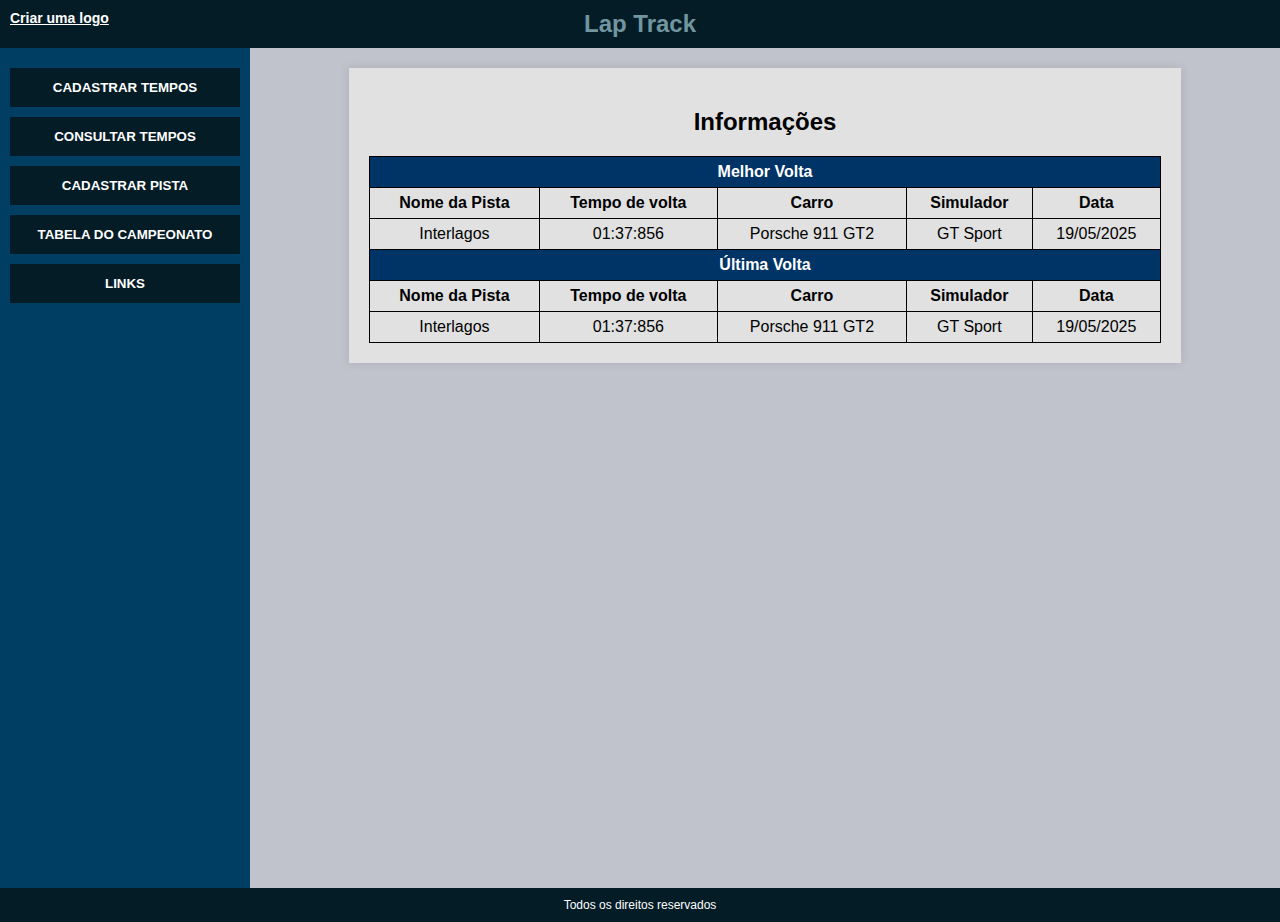
<file: index.html>
<!DOCTYPE html>
<html lang="pt-br">
<head>
    <meta charset="UTF-8">
    <title>Lap Track</title>
    <link rel="shortcut icon" href="imagens/logo.png">
    <script src="https://code.jquery.com/jquery-3.2.1.js"></script>
    <meta charset="UTF-8">
    <link rel="stylesheet" href="rules/style.css">
</head>
<body>
  <header>
    <a href="index.html">Criar uma logo</a>
    Lap Track
  </header>

  <div class="container">
    <div class="sidebar">
      <button id="btnCadastrarTempo" >CADASTRAR TEMPOS</button>
      <button id="btnConsultarTempo">CONSULTAR TEMPOS</button>
      <button id="btnCadastrarPista">CADASTRAR PISTA</button>
      <button id="btnTabelaCamp">TABELA DO CAMPEONATO</button>
      <button id="btnLinks">LINKS</button>
    </div>

    <div class="content">
      <div class="info-box">
        <h2>Informações</h2>

        <table>
          <tr class="table-header">
            <td colspan="5">Melhor Volta</td>
          </tr>
          <tr>
            <th>Nome da Pista</th>
            <th>Tempo de volta</th>
            <th>Carro</th>
            <th>Simulador</th>
            <th>Data</th>
          </tr>
          <tr>
            <td>Interlagos</td>
            <td>01:37:856</td>
            <td>Porsche 911 GT2</td>
            <td>GT Sport</td>
            <td>19/05/2025</td>
          </tr>
          <tr class="table-header">
            <td colspan="5">Última Volta</td>
          </tr>
          <tr>
            <th>Nome da Pista</th>
            <th>Tempo de volta</th>
            <th>Carro</th>
            <th>Simulador</th>
            <th>Data</th>
          </tr>
          <tr>
            <td>Interlagos</td>
            <td>01:37:856</td>
            <td>Porsche 911 GT2</td>
            <td>GT Sport</td>
            <td>19/05/2025</td>
          </tr>
        </table>
      </div>
    </div>
  </div>

  <footer>
    Todos os direitos reservados
  </footer>
  <script src="scripts/index.js"></script>
</body>
</html>
</file>
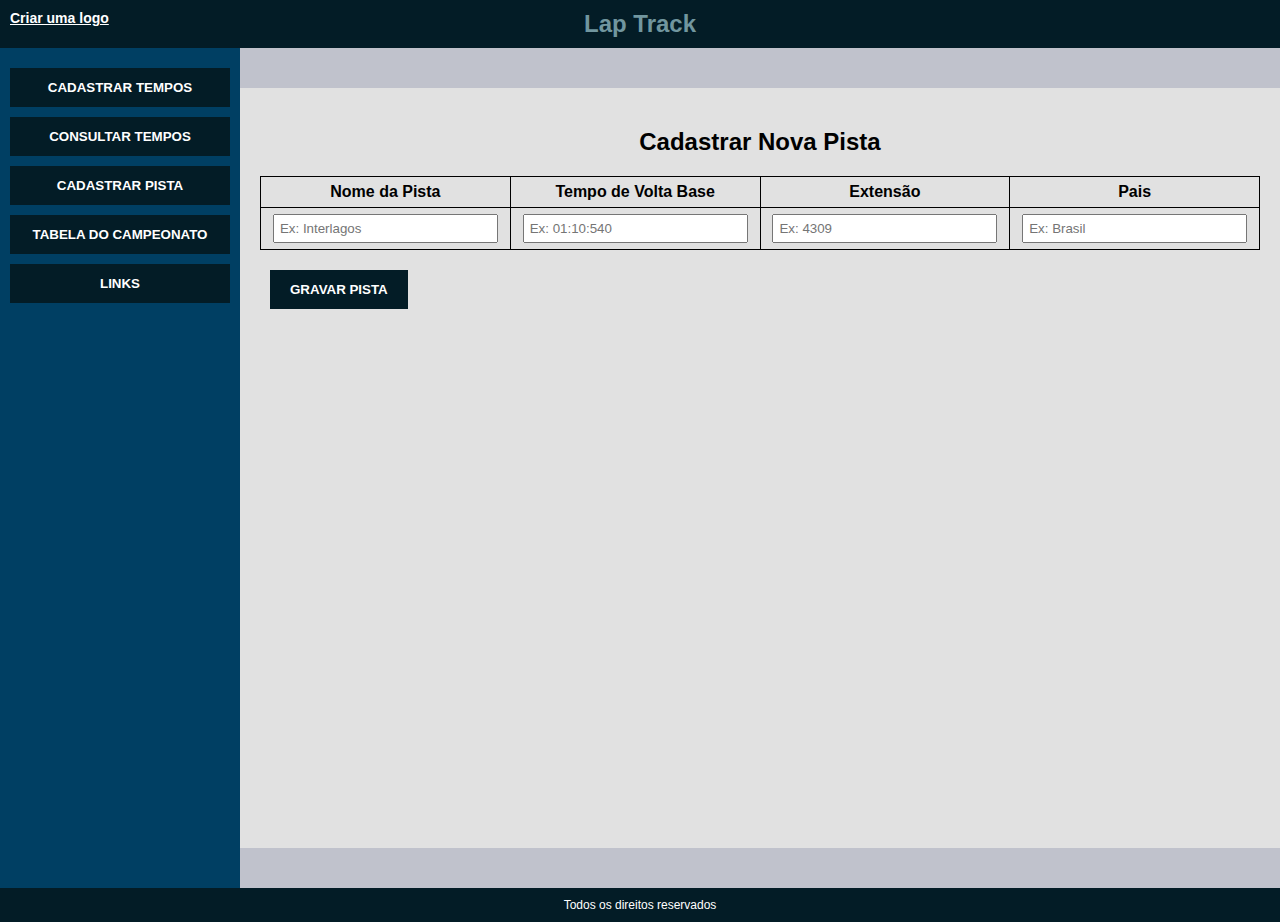
<file: pages/cadastroPista.html>
﻿<!DOCTYPE html>
<html lang="pt-br">
<head>
    <meta charset="UTF-8">
    <title>Lap Track - Cadstro Pista</title>
    <link rel="shortcut icon" href="../imagens/logo.png">
    <script src="https://code.jquery.com/jquery-3.2.1.js"></script>
    <meta charset="UTF-8">
    <link rel="stylesheet" href="../rules/style.css">
</head>
<body>
  <header>
    <a href="../index.html">Criar uma logo</a>
    Lap Track
  </header>

  <div class="container">
    <div class="sidebar">
      <button id="btnCadastrarTempo" >CADASTRAR TEMPOS</button>
      <button id="btnConsultarTempo">CONSULTAR TEMPOS</button>
      <button id="btnCadastrarPista">CADASTRAR PISTA</button>
      <button id="btnTabelaCamp">TABELA DO CAMPEONATO</button>
      <button id="btnLinks">LINKS</button>
    </div>

    <div class="form-container">
    <h2>Cadastrar Nova Pista</h2>

    <table>
      <tr>
        <th>Nome da Pista</th>
        <th>Tempo de Volta Base</th>
        <th>Extensão</th>
        <th>Pais</th>
      </tr>
      <tr>
        <td><input type="text" id="nomePista" placeholder="Ex: Interlagos"></td>
        <td><input type="text" id="tempoBase" placeholder="Ex: 01:10:540"></td>
        <td><input type="text" id="estensao" placeholder="Ex: 4309"></td>
        <td><input type="text" id="pais" placeholder="Ex: Brasil"></td>
      </tr>
    </table>

    <div class="btn-container">
      <button class="btn-submit">GRAVAR PISTA</button>
    </div>
  </div>
  </div>

  <footer>
    Todos os direitos reservados
  </footer>
  <script src="../scripts/pages.js"></script>
</body>
</html>
</file>
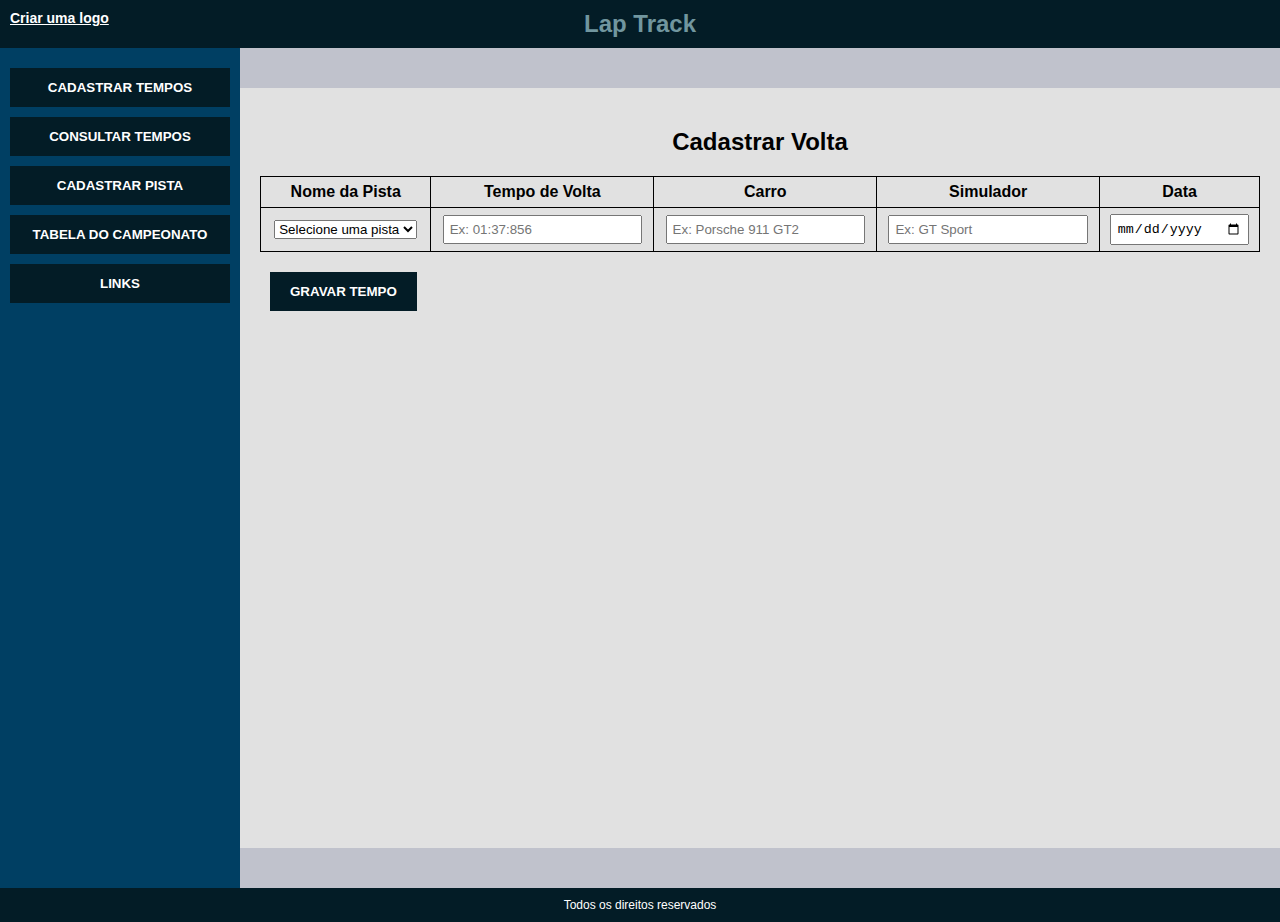
<file: pages/cadastroTempos.html>
﻿<!DOCTYPE html>
<html lang="pt-br">
<head>
    <meta charset="UTF-8">
    <title>Lap Track - Cadastro Tempos</title>
    <link rel="shortcut icon" href="../imagens/logo.png">
    <script src="https://code.jquery.com/jquery-3.2.1.js"></script>
    <meta charset="UTF-8">
    <link rel="stylesheet" href="../rules/style.css">
</head>
<body>
  <header>
    <a href="../index.html">Criar uma logo</a>
    Lap Track
  </header>

  <div class="container">
    <div class="sidebar">
      <button id="btnCadastrarTempo" >CADASTRAR TEMPOS</button>
      <button id="btnConsultarTempo">CONSULTAR TEMPOS</button>
      <button id="btnCadastrarPista">CADASTRAR PISTA</button>
      <button id="btnTabelaCamp">TABELA DO CAMPEONATO</button>
      <button id="btnLinks">LINKS</button>
    </div>

    <div class="form-container">
    <h2>Cadastrar Volta</h2>

    <table>
      <tr>
        <th>Nome da Pista</th>
        <th>Tempo de Volta</th>
        <th>Carro</th>
        <th>Simulador</th>
        <th>Data</th>
      </tr>
      <tr>
        <td>
          <select id="pista">
            <option value="">Selecione uma pista</option>
            <option value="Interlagos">Interlagos</option>
            <option value="Suzuka Circuit">Suzuka Circuit</option>
            <option value="Dragon Trail">Dragon Trail</option>
            <option value="Brands Hatch">Brands Hatch</option>
            <option value="Nürburgring GP">Nürburgring GP</option>
            <option value="Tokyo Expressway">Tokyo Expressway</option>
            <option value="Monza">Monza</option>
            <option value="Lago Maggiore">Lago Maggiore</option>
            <option value="Kyoto Driving Park">Kyoto Driving Park</option>
            <option value="Red Bull Ring">Red Bull Ring</option>
          </select>
        </td>
        <td><input type="text" id="tempo" placeholder="Ex: 01:37:856"></td>
        <td><input type="text" id="carro" placeholder="Ex: Porsche 911 GT2"></td>
        <td><input type="text" id="simulador" placeholder="Ex: GT Sport"></td>
        <td><input type="date" id="data"></td>
      </tr>
    </table>

    <div class="btn-container">
      <button class="btn-submit">GRAVAR TEMPO</button>
    </div>
  </div>
  </div>

  <footer>
    Todos os direitos reservados
  </footer>
  <script src="../scripts/pages.js"></script>
</body>
</html>
</file>
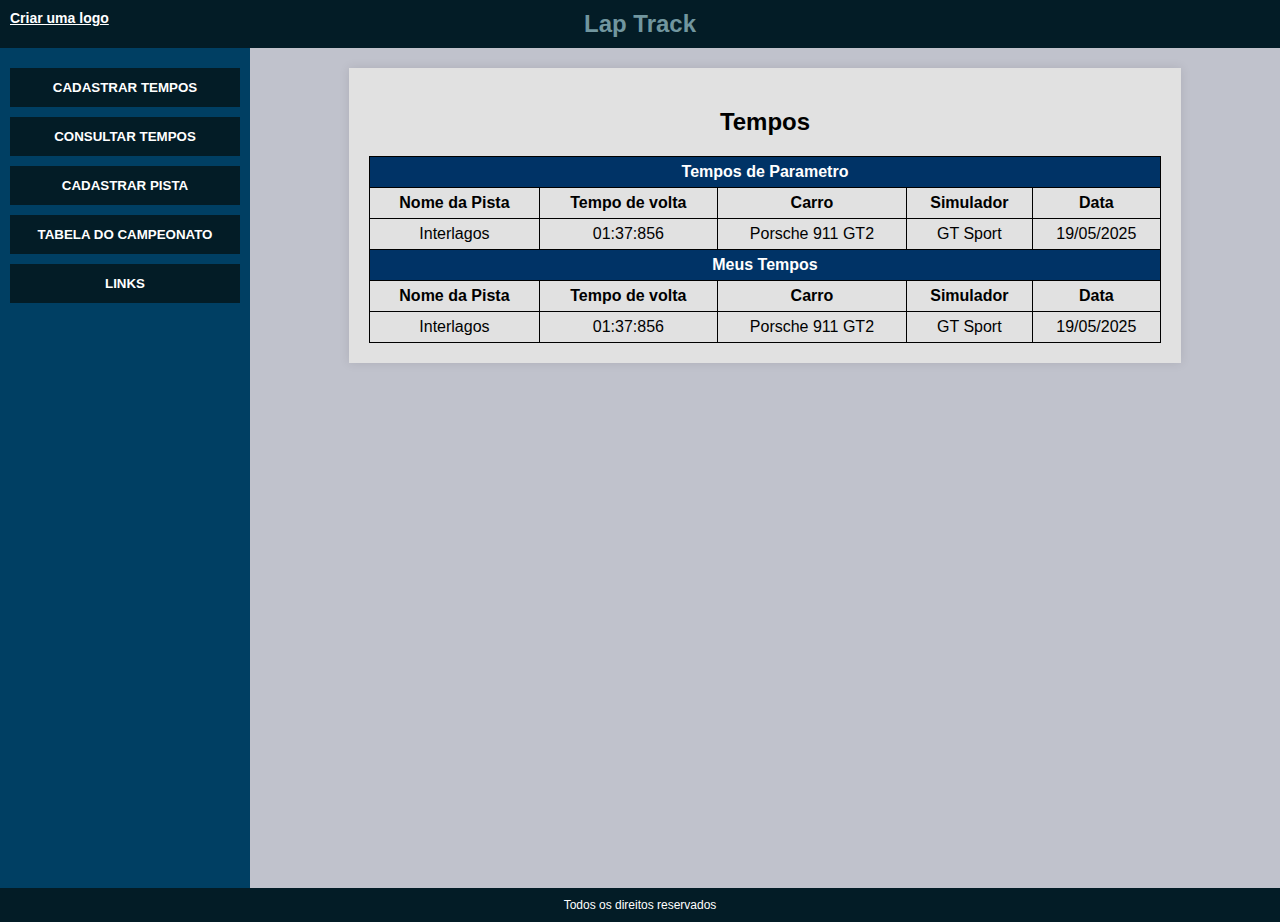
<file: pages/consultarTempos.html>
﻿<!DOCTYPE html>
<html lang="pt-br">
<head>
    <meta charset="UTF-8">
    <title>Lap Track - Consultar Tempo</title>
    <link rel="shortcut icon" href="../imagens/logo.png">
    <script src="https://code.jquery.com/jquery-3.2.1.js"></script>
    <meta charset="UTF-8">
    <link rel="stylesheet" href="../rules/style.css">
</head>
<body>
  <header>
    <a href="../index.html">Criar uma logo</a>
    Lap Track
  </header>

  <div class="container">
    <div class="sidebar">
      <button id="btnCadastrarTempo" >CADASTRAR TEMPOS</button>
      <button id="btnConsultarTempo">CONSULTAR TEMPOS</button>
      <button id="btnCadastrarPista">CADASTRAR PISTA</button>
      <button id="btnTabelaCamp">TABELA DO CAMPEONATO</button>
      <button id="btnLinks">LINKS</button>
    </div>

    <div class="content">
      <div class="info-box">
        <h2>Tempos</h2>

        <table>
          <tr class="table-header">
            <td colspan="5">Tempos de Parametro</td>
          </tr>
          <tr>
            <th>Nome da Pista</th>
            <th>Tempo de volta</th>
            <th>Carro</th>
            <th>Simulador</th>
            <th>Data</th>
          </tr>
          <tr>
            <td>Interlagos</td>
            <td>01:37:856</td>
            <td>Porsche 911 GT2</td>
            <td>GT Sport</td>
            <td>19/05/2025</td>
          </tr>
          <tr class="table-header">
            <td colspan="5">Meus Tempos</td>
          </tr>
          <tr>
            <th>Nome da Pista</th>
            <th>Tempo de volta</th>
            <th>Carro</th>
            <th>Simulador</th>
            <th>Data</th>
          </tr>
          <tr>
            <td>Interlagos</td>
            <td>01:37:856</td>
            <td>Porsche 911 GT2</td>
            <td>GT Sport</td>
            <td>19/05/2025</td>
          </tr>
        </table>
      </div>
    </div>
  </div>

  <footer>
    Todos os direitos reservados
  </footer>
  <script src="../scripts/pages.js"></script>
</body>
</html>
</file>
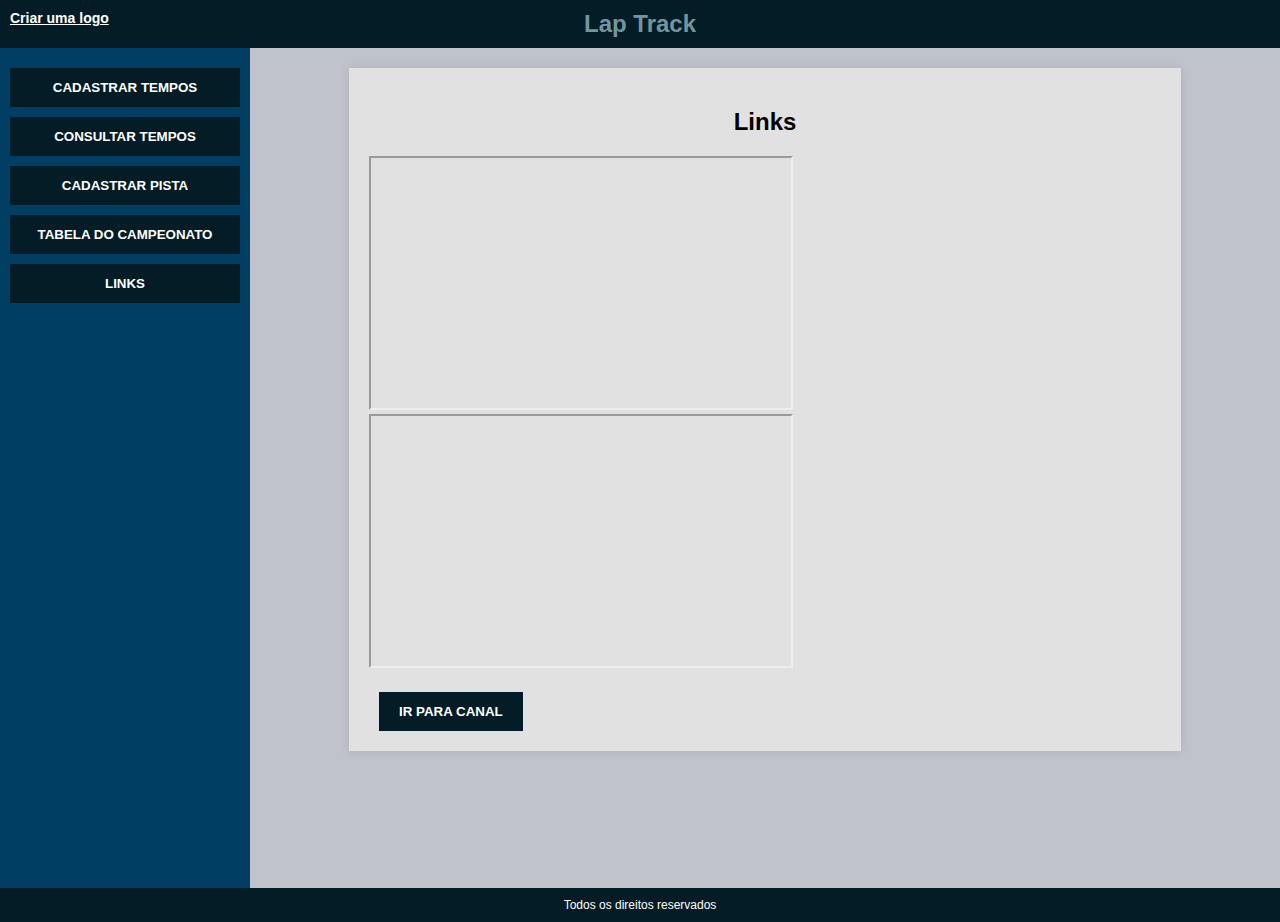
<file: pages/links.html>
﻿<!DOCTYPE html>
<html lang="pt-br">
<head>
    <meta charset="UTF-8">
    <title>Lap Track - Links</title>
    <link rel="shortcut icon" href="../imagens/logo.png">
    <script src="https://code.jquery.com/jquery-3.2.1.js"></script>
    <meta charset="UTF-8">
    <link rel="stylesheet" href="../rules/style.css">
</head>
<body>
  <header>
    <a href="../index.html">Criar uma logo</a>
    Lap Track
  </header>

   <div class="container">
    <div class="sidebar">
      <button id="btnCadastrarTempo" >CADASTRAR TEMPOS</button>
      <button id="btnConsultarTempo">CONSULTAR TEMPOS</button>
      <button id="btnCadastrarPista">CADASTRAR PISTA</button>
      <button id="btnTabelaCamp">TABELA DO CAMPEONATO</button>
      <button id="btnLinks">LINKS</button>
    </div>

    <div class="content">
      <div class="info-box">
        <h2>Links</h2>
        <iframe width="420" height="250"
        src="https://www.youtube.com/embed/8reMjNrKiZ8">
        </iframe>

        <iframe width="420" height="250"
        src="https://www.youtube.com/embed/ajP-N9i9xbk">
        </iframe>

      <div class="btn-container">
      <button class="btn-submit" id="btnCanal">IR PARA CANAL</button>
    </div>
      </div>
    </div>
  </div>

  <footer>
    Todos os direitos reservados
  </footer>
  <script src="../scripts/pages.js"></script>
</body>
</html>
</file>
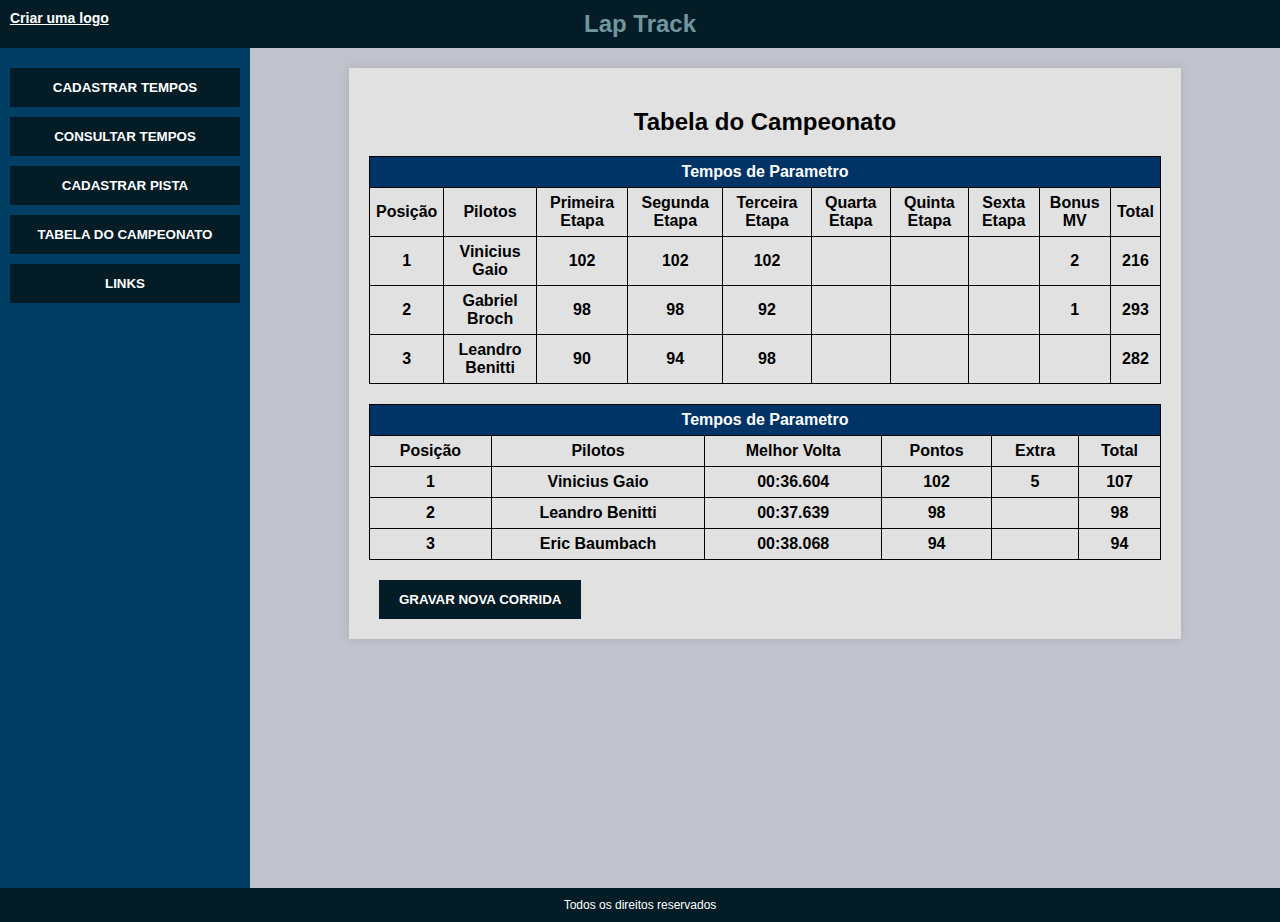
<file: pages/tabelaCamp.html>
<!DOCTYPE html>
<html lang="pt-br">
<head>
    <meta charset="UTF-8">
    <title>Lap Track - Tabela Campeonato</title>
    <link rel="shortcut icon" href="../imagens/logo.png">
    <script src="https://code.jquery.com/jquery-3.2.1.js"></script>
    <meta charset="UTF-8">
    <link rel="stylesheet" href="../rules/style.css">
</head>
<body>
  <header>
    <a href="../index.html">Criar uma logo</a>
    Lap Track
  </header>

  <div class="container">
    <div class="sidebar">
      <button id="btnCadastrarTempo" >CADASTRAR TEMPOS</button>
      <button id="btnConsultarTempo">CONSULTAR TEMPOS</button>
      <button id="btnCadastrarPista">CADASTRAR PISTA</button>
      <button id="btnTabelaCamp">TABELA DO CAMPEONATO</button>
      <button id="btnLinks">LINKS</button>
    </div>

    <div class="content">
      <div class="info-box">
        <h2>Tabela do Campeonato</h2>

        <table>
          <tr class="table-header">
            <td colspan="10">Tempos de Parametro</td>
          </tr>
          <tr>
            <th>Posição</th>
            <th>Pilotos</th>
            <th>Primeira Etapa</th>
            <th>Segunda Etapa</th>
            <th>Terceira Etapa</th>
            <th>Quarta Etapa</th>
            <th>Quinta Etapa</th>
            <th>Sexta Etapa</th>
            <th>Bonus MV</th>
            <th>Total</th>
          </tr>
          <tr>
            <th>1</th>
            <th>Vinicius Gaio</th>
            <th>102</th>
            <th>102</th>
            <th>102</th>
            <th></th>
            <th></th>
            <th></th>
            <th>2</th>
            <th>216</th>
          </tr>
          <tr>
            <th>2</th>
            <th>Gabriel Broch</th>
            <th>98</th>
            <th>98</th>
            <th>92</th>
            <th></th>
            <th></th>
            <th></th>
            <th>1</th>
            <th>293</th>
          </tr>
          <tr>
            <th>3</th>
            <th>Leandro Benitti</th>
            <th>90</th>
            <th>94</th>
            <th>98</th>
            <th></th>
            <th></th>
            <th></th>
            <th></th>
            <th>282</th>
          </tr>
        </table>
        <table> 
          <tr class="table-header">
            <td colspan="6">Tempos de Parametro</td>
          </tr>
          <tr>
            <th>Posição</th>
            <th>Pilotos</th>
            <th>Melhor Volta</th>
            <th>Pontos</th>
            <th>Extra</th>
            <th>Total</th>
          </tr>
          <tr>
            <th>1</th>
            <th>Vinicius Gaio</th>
            <th>00:36.604</th>
            <th>102</th>
            <th>5</th>
            <th>107</th>
          </tr>
          <tr>
            <th>2</th>
            <th>Leandro Benitti</th>
            <th>00:37.639</th>
            <th>98</th>
            <th></th>
            <th>98</th>
          </tr>
          <tr>
            <th>3</th>
            <th>Eric Baumbach</th>
            <th>00:38.068</th>
            <th>94</th>
            <th></th>
            <th>94</th>
          </tr>
        </table>

        <div class="btn-container">
      <button class="btn-submit">GRAVAR NOVA CORRIDA</button>
    </div>
      </div>
    </div>
  </div>

  <footer>
    Todos os direitos reservados
  </footer>
  <script src="../scripts/pages.js"></script>
</body>
</html>
</file>
<file: rules/style.css>
body {
      margin: 0;
      font-family: Arial, sans-serif;
      background-color: #c0c2cc;
    }

    header {
      background-color: #031C26;
      color: #71969F;
      padding: 10px;
      text-align: center;
      font-weight: bold;
      font-size: 24px;
      position: relative;
    }

    header a {
      position: absolute;
      left: 10px;
      top: 10px;
      color: white;
      font-size: 14px;
      text-decoration: underline;
    }

    .container {
      display: flex;
      height: calc(100vh - 60px);
    }

    .sidebar {
      width: 250px;
      background-color: #003F63;
      padding: 10px;
      box-sizing: border-box;
    }

    .sidebar button {
      display: block;
      width: 100%;
      padding: 12px;
      margin: 10px 0;
      background-color: #031C26;
      color: white;
      font-weight: bold;
      border: none;
      cursor: pointer;
    }

    .content {
      flex: 1;
      background-color: #c0c2cc;
      padding: 20px;
    }

    .info-box {
      background-color: #e1e1e1;
      padding: 20px;
      width: 80%;
      margin: auto;
      box-shadow: 0 0 10px rgba(0,0,0,0.1);
    }

    .info-box h2 {
      text-align: center;
    }

    table {
      width: 100%;
      border-collapse: collapse;
      margin-top: 20px;
    }

    th, td {
      border: 1px solid black;
      padding: 6px;
      text-align: center;
    }

    .table-header {
      background-color: #003F63;
      color: white;
      font-weight: bold;
    }

    footer {
      text-align: center;
      padding: 10px;
      font-size: 12px;
      background-color: #031C26;
      color: white;
    }

    .form-container {
      background-color: #e1e1e1;
      width: 90%;
      max-width: 1000px;
      margin: 40px auto;
      padding: 20px;
    }

    h2 {
      text-align: center;
    }

    .table-header {
      background-color: #003366;
      color: white;
      font-weight: bold;
    }

    input[type="text"], input[type="date"], input[type="time"] {
      width: 95%;
      padding: 5px;
      box-sizing: border-box;
    }

    .btn-container {
      margin-top: 20px;
      padding-left: 10px;
    }

    .btn-submit {
      background-color: #031C26;
      color: white;
      font-weight: bold;
      padding: 12px 20px;
      border: none;
      cursor: pointer;
    }
</file>
